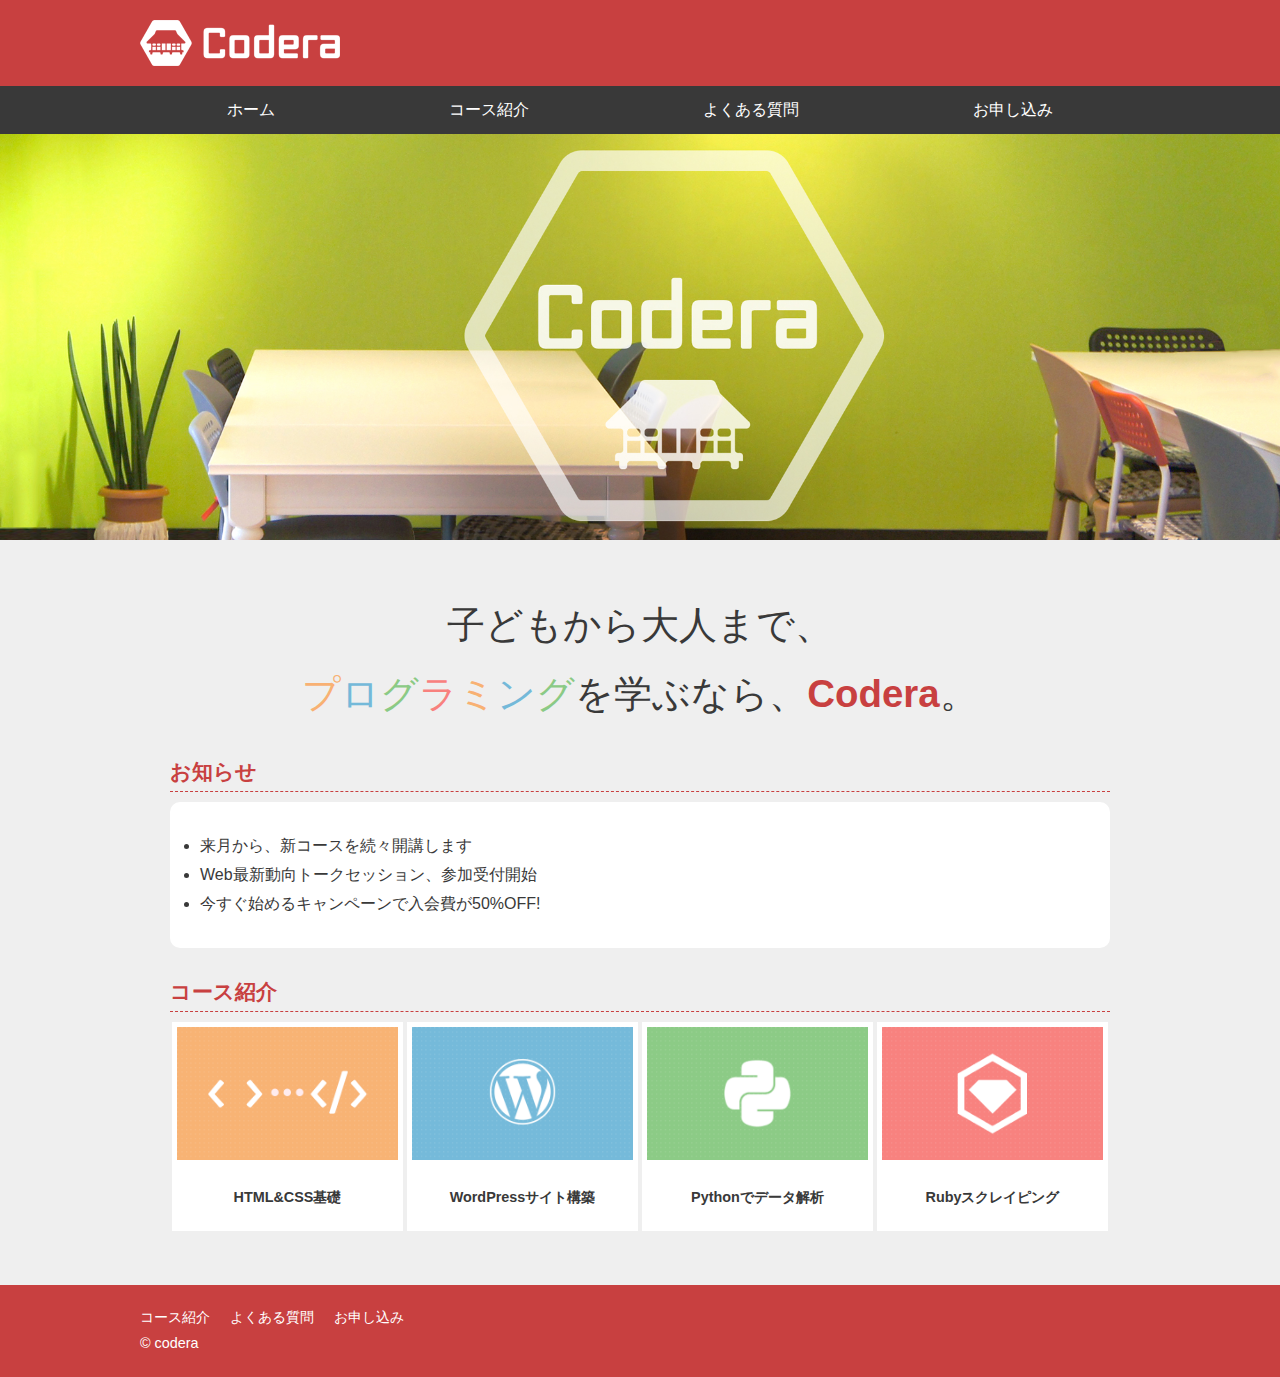
<file: index.html>
<!DOCTYPE html>
<html lang="ja">
<head>
  <meta charset="utf-8">
  <meta name="viewpoint" content="width=device-width, initial-scale=1">
  <link rel="shortcut icon" href="favicon.ico">
  <link rel="apple-touch-icon" href="apple-touch-icon.png">
  <meta name="description" content="子どもから大人まで、プログラミンギを学ぶなら、Codera。">
  <title>sample_site</title>
  <link rel="stylesheet" href="css/normalize.css">
  <link rel="stylesheet" href="css/main.css">
</head>

<body>

<!-- ======== header ======== -->
<header>
  <div class="container header-container">
    <div class="header-inner">
      <h1 class="header-logo"><a href="index.html"><img src="images/log.png" srcset="images/logo.png 1x,
                                                                                     images/log@2x.png 2x" alt="Codera"></a></h1>
      <button class="menu-btn" id="mobile-menu"></button>
    </div>
  </div><!-- /header-container -->
</header>
<!-- ======== /header ======= -->
<!-- ======== nav ======== -->
<nav>
  <div class="container nav-container">
    <ul class="navbar">
      <li><a href="./index.html">ホーム</a></li>
      <li><a href="course/index.html">コース紹介</a></li>
      <li><a href="qanda/index.html">よくある質問</a></li>
      <li><a href="contact/index.html">お申し込み</a></li>
    </ul>
  </div><!-- /nav-container -->
</nav>
<!-- ========  /nav ======== -->
<!-- ========== keyvisual ========== -->
<div class="home-keyvisual">
  <img src="images/keyvisual.jpg" alt="Codera" class="img-responsive">
</div><!-- /.home-keyvisual -->
<!-- ========== /keyvisual ========== -->



<!-- ======= main ======== -->
<section class="main">
  <div class="container">
    <main>
      <p class="home-maincopy">子どもから大人まで、<br>
      <span class="home-color1">プ</span><span class="home-color2">ロ</span><span class="home-color3">グ</span><span class="home-color4">ラ</span><span class="home-color1">ミ</span><span class="home-color2">ン</span><span class="home-color3">グ</span>を学ぶなら、<strong>Codera</strong>。</p>
        <h2 class="home-h2">お知らせ</h2>
        <div class="home-news">
          <ul>
             <li>来月から、新コースを続々開講します</li>
             <li>Web最新動向トークセッション、参加受付開始</li>
             <li>今すぐ始めるキャンペーンで入会費が50%OFF!</li>
          </ul>
        </div><!-- /.home.news -->

        <h2 class="home-h2">コース紹介</h2>
        <ul class="home-course">
        <li>
          <a href="html.html"><figure><img src="images/course1.png" alt="HTML&CSS基礎">
          <figcaption>HTML&amp;CSS基礎</figcaption>
          </figure></a>
        </li>
        <li>
          <a href="#"><figure><img src="images/course2.png" alt="WordPressサイト構築">
          <figcaption>WordPressサイト構築</figcaption>
          </figure></a>
        </li>
        <li>
          <a href="#"><figure><img src="images/course3.png" alt="Pythonでデータ解析">
          <figcaption>Pythonでデータ解析</figcaption>
          </figure></a>
        </li>
        <li>
          <a href="#"><figure><img src="images/course4.png" alt="Rubyスクレイピング">
          <figcaption>Rubyスクレイピング</figcaption>
          </figure></a>
        </li>
        </ul>
    </main>
  </div><!-- /.container -->
</section>
<!-- ======== /main ======== -->

<!-- ======= footer ======= -->
<footer>
 <div class="container footer-container">
  <ul class="footer-nav">
    <li><a href="course/index.html">コース紹介</a></li>
    <li><a href="qanda/index.html">よくある質問</a></li>
    <li><a href="contact/index.html">お申し込み</a></li>
  </ul><!-- /.footer-nav -->
  <p class="footer-copyright">
    &copy; codera
  </p><!--/.footer-copyright -->
 </div><!-- /.footer-container -->
</footer>
<!-- ======= /footer ======= -->

<script src="script/script.js"></script>


</body>
</html>
</file>
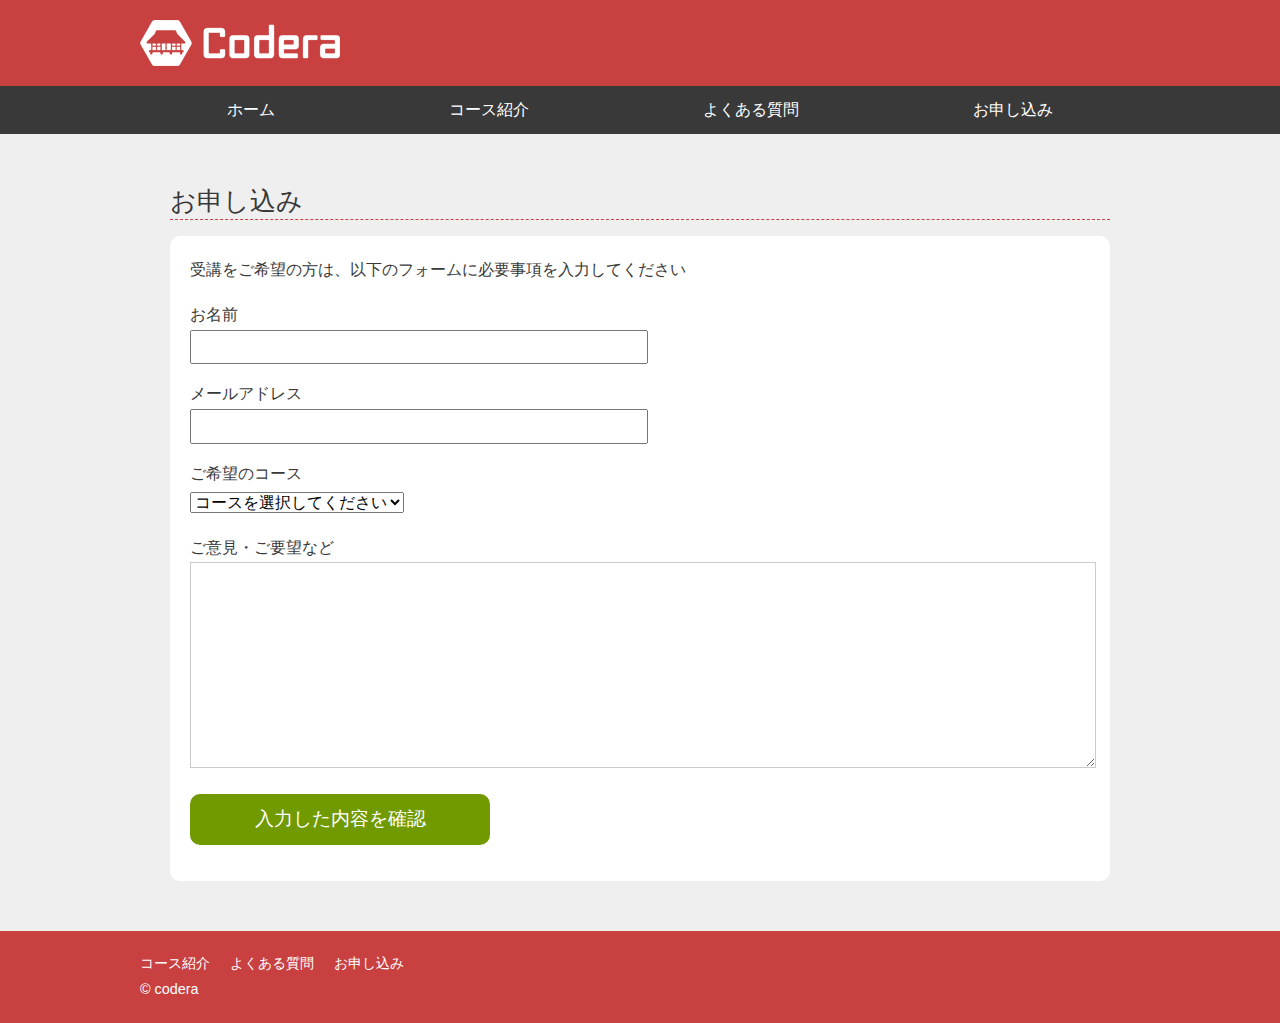
<file: contact/index.html>
<!doctype html>
<html lang="ja">
<head>
<meta charset="utf-8">
<meta name="viewport" content="width=device-width, initial-scale=1">
<link rel="shortcut icon" href="/favicon.ico">
<link rel="apple-touch-icon" href="/apple-touch-icon.png">
<meta name="description" content="子どもから大人まで、プログラミングを学ぶなら、Codera。">
<title>お申し込み：プログラミングスクールCodera</title>
<link rel="stylesheet" href="../css/normalize.css">
<link rel="stylesheet" href="../css/main.css">
</head>
<body>
<!-- ========== header ========== -->
<header>
	<div class="container header-container">
		<div class="header-inner">
			<h1 class="header-logo"><a href="../index.html">
				<img src="../images/logo.png" srcset="../images/logo.png 1x,
				                                      ../images/logo@2x.png 2x" alt="Codera">
			</a></h1>
			<button class="menu-btn" id="mobile-menu"></button>
		</div>
	</div><!-- /header-container -->
</header>
<!-- ========== /header ========== -->
<!-- ========== nav ========== -->
<nav>
	<div class="container nav-container">
	   	<ul class="navbar">
		    <li><a href="../index.html">ホーム</a></li>
			<li><a href="../course/index.html">コース紹介</a></li>
		    <li><a href="../qanda/index.html">よくある質問</a></li>
		    <li><a href="../contact/index.html">お申し込み</a></li>
	    </ul>
	</div><!-- /nav-container -->
</nav>
<!-- ========== /nav ========== -->

<!-- ========== main ========== -->
<section class="main">
	<div class="container">
		<main>
		<h1>お申し込み</h1>
		<div class="contact">
			<p>受講をご希望の方は、以下のフォームに必要事項を入力してください</p>
			<form action="#" method="post">
				<p><label for="name-field">お名前</label><br>
					<input type="text" name="name" id="name-field"></p>
				<p><label for="e-mail-field">メールアドレス</label><br>
					<input type="email" name="email" id="email-field"></p>
        <p>
          <label for="course">ご希望のコース</label><br>
          <select name="course" id="course">
           <option value="" selected>コースを選択してください</option>
           <option value="course1">HTML&amp;CSS基礎</option>
           <option value="course2">WordPressサイト構築</option>
           <option value="course3">Pythonでデータ解析</option>
           <option value="course4">Rubyスクレイピング</option>
           </select>
         </p>
         <p><label for="comment">ご意見・ご要望など</label><br>
         <textarea name="comment" id="comment"></textarea></p>
         <p><input type="submit" name="submit" value="入力した内容を確認" id="submit"></p>
         </form>
       </div>
		</main>
	</div><!-- /.container -->
</section>
<!-- ========== /main ========== -->

<!-- ========== footer ========== -->
<footer>
	<div class="container footer-container">
	   	<ul class="footer-nav">
			<li><a href="../course/index.html">コース紹介</a></li>
		    <li><a href="../qanda/index.html">よくある質問</a></li>
		    <li><a href="../contact/index.html">お申し込み</a></li>
	    </ul><!-- /.footer-nav -->
		<p class="footer-copyright">
		&copy; codera
		</p><!-- /.footer-copyright -->
	</div><!-- /.footer-container -->
</footer>
<!-- ========== /footer ========== -->

<script src="../script/script.js"></script>
</body>
</html>
</file>
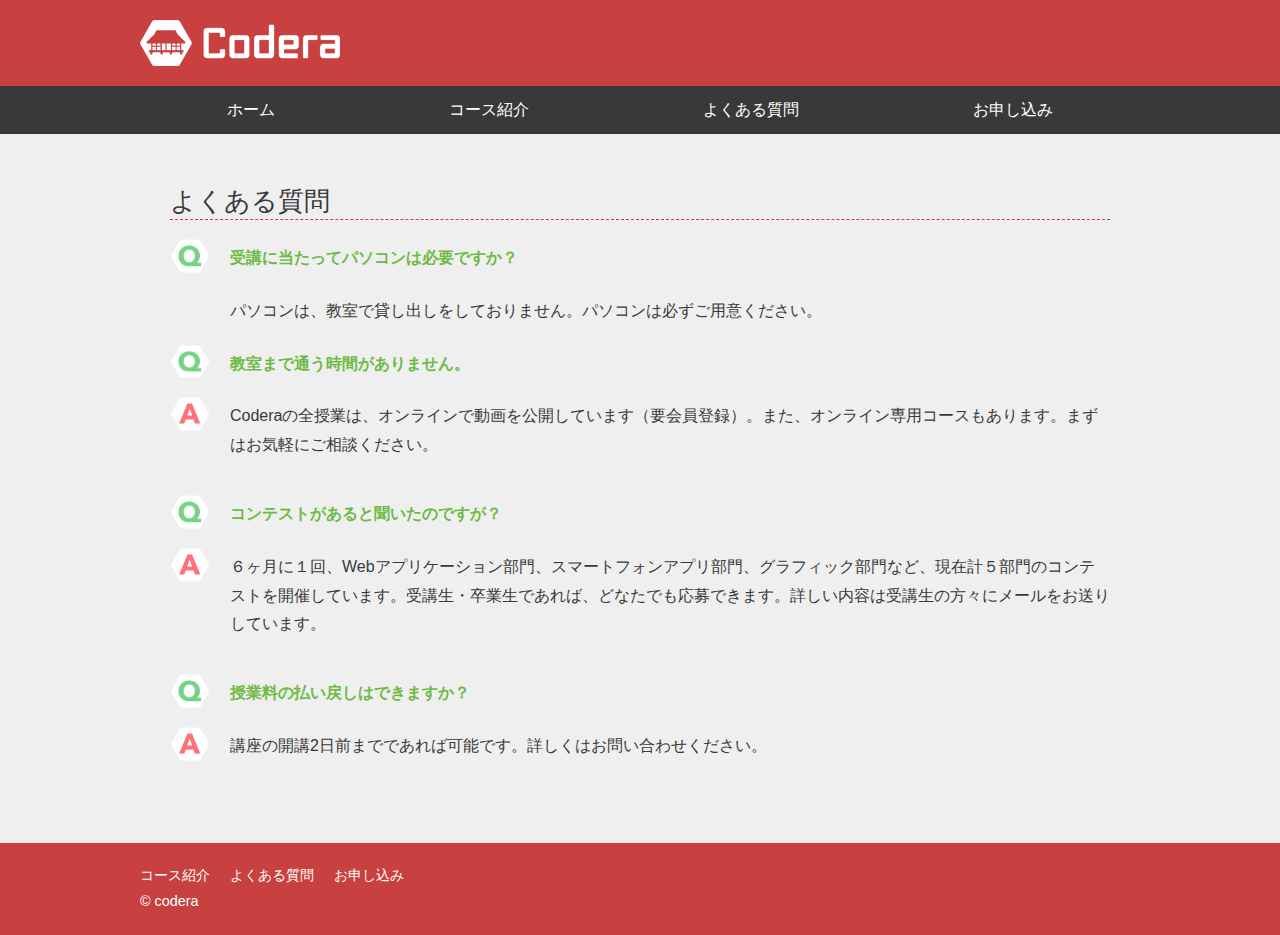
<file: qanda/index.html>
<!doctype html>
<html lang="ja">
<head>
<meta charset="utf-8">
<meta name="viewport" content="width=device-width, initial-scale=1">
<link rel="shortcut icon" href="/favicon.ico">
<link rel="apple-touch-icon" href="/apple-touch-icon.png">
<meta name="description" content="コースのお申し込みや受講について、質問をまとめました。">
<title>よくある質問：プログラミングスクールCodera</title>
<link rel="stylesheet" href="../css/normalize.css">
<link rel="stylesheet" href="../css/main.css">
</head>
<body>
<!-- ========== header ========== -->
<header>
	<div class="container header-container">
		<div class="header-inner">
			<h1 class="header-logo"><a href="../index.html">
				<img src="../images/logo.png" srcset="../images/logo.png 1x,
				                                      ../images/logo@2x.png 2x" alt="Codera">
			</a></h1>
			<button class="menu-btn" id="mobile-menu"></button>
		</div>
	</div><!-- /header-container -->
</header>
<!-- ========== /header ========== -->
<!-- ========== nav ========== -->
<nav>
	<div class="container nav-container">
	   	<ul class="navbar">
		    <li><a href="../index.html">ホーム</a></li>
			<li><a href="../course/index.html">コース紹介</a></li>
		    <li><a href="../qanda/index.html">よくある質問</a></li>
		    <li><a href="../contact/index.html">お申し込み</a></li>
	    </ul>
	</div><!-- /nav-container -->
</nav>
<!-- ========== /nav ========== -->

<!-- ========== main ========== -->
<section class="main">
	<div class="container">
		<main>
		<h1>よくある質問</h1>
		<p class="q-and-a question">受講に当たってパソコンは必要ですか？</p>
		<p class="q-and-a ansewer">パソコンは、教室で貸し出しをしておりません。パソコンは必ずご用意ください。</p>

    <p class="q-and-a question">教室まで通う時間がありません。</p>
    <p class="q-and-a answer">Coderaの全授業は、オンラインで動画を公開しています（要会員登録）。また、オンライン専用コースもあります。まずはお気軽にご相談ください。</p>

    <p class="q-and-a question">コンテストがあると聞いたのですが？</p>
    <p class="q-and-a answer">６ヶ月に１回、Webアプリケーション部門、スマートフォンアプリ部門、グラフィック部門など、現在計５部門のコンテストを開催しています。受講生・卒業生であれば、どなたでも応募できます。詳しい内容は受講生の方々にメールをお送りしています。</p>

    <p class="q-and-a question">授業料の払い戻しはできますか？</p>
    <p class="q-and-a answer">講座の開講2日前までであれば可能です。詳しくはお問い合わせください。</p>
		</main>
	</div><!-- /.container -->
</section>
<!-- ========== /main ========== -->

<!-- ========== footer ========== -->
<footer>
	<div class="container footer-container">
	   	<ul class="footer-nav">
			<li><a href="../course/index.html">コース紹介</a></li>
		    <li><a href="../qanda/index.html">よくある質問</a></li>
		    <li><a href="../contact/index.html">お申し込み</a></li>
	    </ul><!-- /.footer-nav -->
		<p class="footer-copyright">
		&copy; codera
		</p><!-- /.footer-copyright -->
	</div><!-- /.footer-container -->
</footer>
<!-- ========== /footer ========== -->

<script src="../script/script.js"></script>
</body>
</html>
</file>
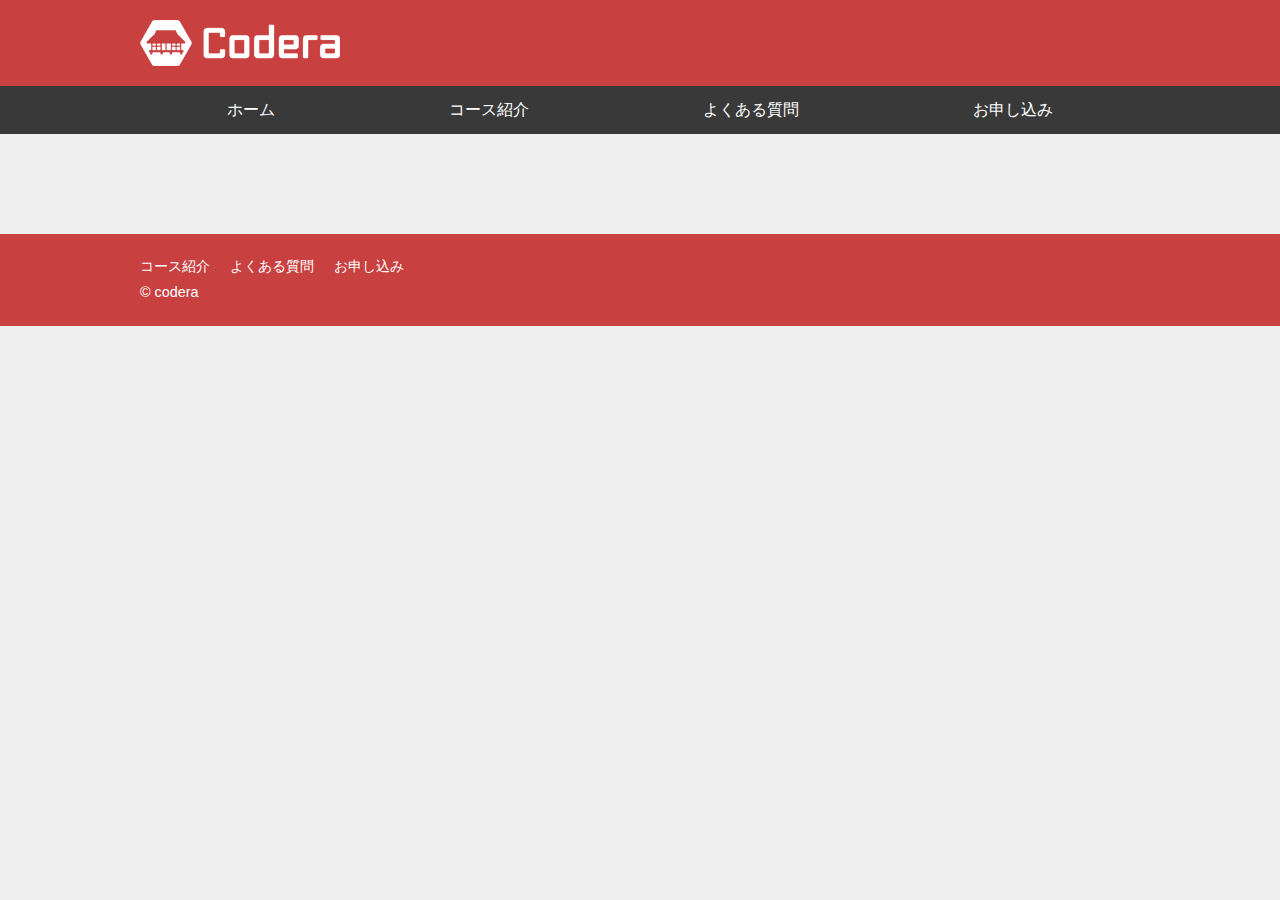
<file: template/index.html>
<!doctype html>
<html lang="ja">
<head>
<meta charset="utf-8">
<meta name="viewport" content="width=device-width, initial-scale=1">
<link rel="shortcut icon" href="/favicon.ico">
<link rel="apple-touch-icon" href="/apple-touch-icon.png">
<meta name="description" content="子どもから大人まで、プログラミングを学ぶなら、Codera。">
<title>プログラミングスクールCodera</title>
<link rel="stylesheet" href="../css/normalize.css">
<link rel="stylesheet" href="../css/main.css">
</head>
<body>
<!-- ========== header ========== -->
<header>
	<div class="container header-container">
		<div class="header-inner">
			<h1 class="header-logo"><a href="../index.html">
				<img src="../images/logo.png" srcset="../images/logo.png 1x,
				                                      ../images/logo@2x.png 2x" alt="Codera">
			</a></h1>
			<button class="menu-btn" id="mobile-menu"></button>
		</div>
	</div><!-- /header-container -->
</header>
<!-- ========== /header ========== -->
<!-- ========== nav ========== -->
<nav>
	<div class="container nav-container">
	   	<ul class="navbar">
		    <li><a href="../index.html">ホーム</a></li>
			<li><a href="../course/index.html">コース紹介</a></li>
		    <li><a href="../qanda/index.html">よくある質問</a></li>
		    <li><a href="../contact/index.html">お申し込み</a></li>
	    </ul>
	</div><!-- /nav-container -->
</nav>
<!-- ========== /nav ========== -->

<!-- ========== main ========== -->
<section class="main">
	<div class="container">
		<main>
			
		</main>
	</div><!-- /.container -->
</section>
<!-- ========== /main ========== -->

<!-- ========== footer ========== -->
<footer>
	<div class="container footer-container">
	   	<ul class="footer-nav">
			<li><a href="../course/index.html">コース紹介</a></li>
		    <li><a href="../qanda/index.html">よくある質問</a></li>
		    <li><a href="../contact/index.html">お申し込み</a></li>
	    </ul><!-- /.footer-nav -->
		<p class="footer-copyright">
		&copy; codera
		</p><!-- /.footer-copyright -->
	</div><!-- /.footer-container -->
</footer>
<!-- ========== /footer ========== -->

<script src="../script/script.js"></script>
</body>
</html>
</file>
<file: css/main.css>
@charset "utf-8";

/* ========== すべて共通 ========== */
html, body {
	font-size: 16px;
	font-family: sans-serif;
	color: #393939;
	background: #efefef;
}
body, div, p, h1, h2, h3, h4, ul, figure {
	margin: 0;
	padding: 0;
}
p, td, th, li {
	line-height: 1.8;
}
img {
	width: 100%;
	height: auto;
}
a {
	color: #709a00;
}
a:hover {
	color: #95cd00;
}
a:active {
	color: #4b6700;
}
.img-responsive {
	display: block;
	max-width: 100%;
	height: auto;
}
/* 共通の見出し */
main h1 {
	margin-bottom: 1rem;
	border-bottom: 1px dashed #c84040;
	font-weight: normal;
	font-size: 1.6rem;
}

.container {
	margin: 0 auto;
	padding-left: 10px;
	padding-right: 10px;
	max-width: 1000px;
}
@media screen and (min-width: 768px) {
	.container {
		padding-left: 20px;
		padding-right: 20px;
	}
}

/* ========== ヘッダー ========== */
header {
	background: #c84040;
}
.header-inner {
	display: flex;
	justify-content: space-between;
	align-items: center;
}
.header-logo {
	padding: 10px 0;
	width: 160px;
	height: 37px;
}
.menu-btn {
	padding: 10px 0;
	border: 1px solid #fff;
	border-radius: 4px;
	width: 40px;
	height: 40px;
	background: url(../images/hamburger.png) no-repeat center center;
	background-size: contain;
}

@media screen and (min-width: 768px) {
	.header-logo {
		padding: 20px 0;
		width: 200px;
		height: 46px;
	}
	.menu-btn {
		display: none;
	}
}

/* ========== ナビゲーション ========== */
nav {
	background: #393939;
}
.navbar {
	display: none;
	list-style-type: none;
}
.navbar a {
	display: block;
	padding: 0.6rem 0;
	color: #fff;
	text-decoration: none;
}
.navbar a:hover {
	background: #c84040;
}

@media screen and (min-width: 768px) {
	.navbar {
		display: flex !important;
	}
	.navbar li {
		flex: 1 1 auto;
		text-align: center;
	}
	.navbar a.nav-current {
		background: #c84040;
	}
}

/* ========== メインエリア基本レイアウト ========== */
main {
	padding-top: 50px;
	padding-bottom: 50px;
	background: #efefef;
}

@media screen and (min-width: 768px) {
	main {
		padding-left: 30px;
		padding-right: 30px;
	}
}

/* ========== フッター ========== */
footer {
	background: #c84040;
	font-size: 0.9rem;
	color: #fff;
}
.footer-container {
	padding-top: 20px;
	padding-bottom: 20px;
}
.footer-nav {
	list-style-type: none;
}
.footer-nav li {
	display: inline;
	padding: 0 1rem 0 0;
}
.footer-nav a {
	color: #fff;
	text-decoration: none;
}
.footer-nav a:hover {
	opacity: 0.5;
}

/* ========== index トップページ ========== */

/* キャッチコピー */
.home-maincopy {
	text-align: center;
	font-size: 1.4rem;
}
.home-maincopy strong {
	color: #c84040;
}

@media screen and (min-width: 768px) {
	.home-maincopy {
		font-size: 2.4rem;
	}
}

.home-color1 {
	color: #f8b173;
}
.home-color2 {
	color: #74b9d9;
}
.home-color3 {
	color: #8bca85;
}
.home-color4 {
	color: #f8817e;
}

/* 見出し */
.home-h2 {
	padding-bottom: 5px;
	margin: 30px 0 10px 0;
	color: #c84040;
	border-bottom: 1px dashed #c84040;
	font-size: 1.3rem;
}

/* お知らせ */
.home-news {
	padding: 30px;
	border-radius: 10px;
	background: #fff;
}

/* コース一覧 */
.home-course {
	display: flex;
	flex-flow: column;
}
.home-course li {
	flex: 1 1 auto;
	margin: 0 2px 4px 2px;
	border: solid 5px #fff;
	list-style-type: none;
	background: #fff;
}


/* 画面幅が広い（タブレット・パソコン向け） */
@media screen and (min-width: 768px) {
	.home-course {
		flex-flow: row;
	}
}

.home-course a {
	color: #393939;
	text-decoration: none;
}

.home-course figure:hover {
	opacity: 0.5;
}

.home-course figcaption {
	padding: 15px 0;
	font-size: 0.9rem;
	font-weight: bold;
	text-align: center;
}


/*======== コース紹介 =========*/
/* ========= コース概要==========*/
.course-container {
   display: flex;
   flex-flow: column;
}

@media screen and (min-width: 768px) {
	.course-container {
		flex-flow: row;
	}
	.course-image {
		flex: 1 1 400px;
		margin-right: 20px;
	}
	.course-text {
  	flex: 1 1 580px;
  }
}


.course-image img {
	border-radius: 10px;
}
.course-h2 {
	font-size: 1.6rem;
	margin-bottom: 1rem;
}
.course-spec {
	list-style-type: none;
}

.course-label {
	display: inline-block;
	padding: 0.1rem 0.5rem;
	margin-right: 01.rem;
	border-radius: 3px;
	background: #c84040;
	font-size: 0.7rem;
	color: #fff;
}

/*コース紹介*/
.course-h3 {
	margin: 30px 0 10px 0;
	color: #c84040;
	border-bottom: 1px dashed #c84040;
	font-size: 1.3rem
}
.course-description {
	margin-top: 30px;
	padding: 30px;
	background: #fff url(../images/point.png) no-repeat;
	background-size: 50px 50px;
	border-radius: 10px;
}

/*スケジュール(テーブル)*/
.course-schedule {
	border-collapse: collapse;
}
.course-schedule td, .course-schedule th {
	padding: 0.5em 1em;
	border-bottom: 1px dotted #aeaeae;
}

/*講師プロフィール*/
.course-instructor {
	overflow: hidden;
}
.course-instructor img {
	float: left;
	margin-right: 20px;
	border-radius: 50%;
	width: 20%;
}
.course-instructor-name {
	font-size: 1.2rem;
	font-weight: bold;
	padding: 1rem 0 0.5rem 0;
}

/*お申し込みボタン*/
.course-button {
	display: block;
  width: 300px;
  margin: 30px auto;
  padding: 1rem 0;
  background-color: #709a00;
  border-radius: 10px;
  text-align: center;
  text-decoration: none;
  color: #fff;
  font-size: 1.2rem;
}
.course-button:hover {
	background-color: #95cd00;
	color: #fff;
}

/*======== qanda よくある質問 =========*/
.q-and-a {
	margin-top: 1em;
	padding: 8px 0 0 60px;
}
.question {
	font-weight: bold;
	color: #6eba44;
	background: url(../images/q.png) no-repeat;
	background-size: 40px 40px;
}
.answer {
	margin-bottom: 2em;
	background: url(../images/a.png) no-repeat;
	background-size: 40px 40px;
}
/* ======== contact お申し込み ==========*/
.contact {
	padding: 20px;
	background: #fff;
	border-radius: 10px
}
.contact p {
	margin-bottom: 1em;
}

input[type="text"],
input[type="email"],
textarea {
	width: 100%;
}
textarea {
	height: 200px;
	border: 1px solid #ccc;
}

@media screen and (min-width : 768px) {
	input[type="text"],
	input[type="email"] {
		width: 50%;
	}
}

/*お申し込みボタン*/
input[type="submit"]{
	width: 300px;
	padding: 8px 0;
	background-color: #709a00;
	border: none;
	border-radius: 10px;
	text-align: center;
	text-decoration: none;
	color: #fff;
	font-size: 1.2rem;
}
</file>
